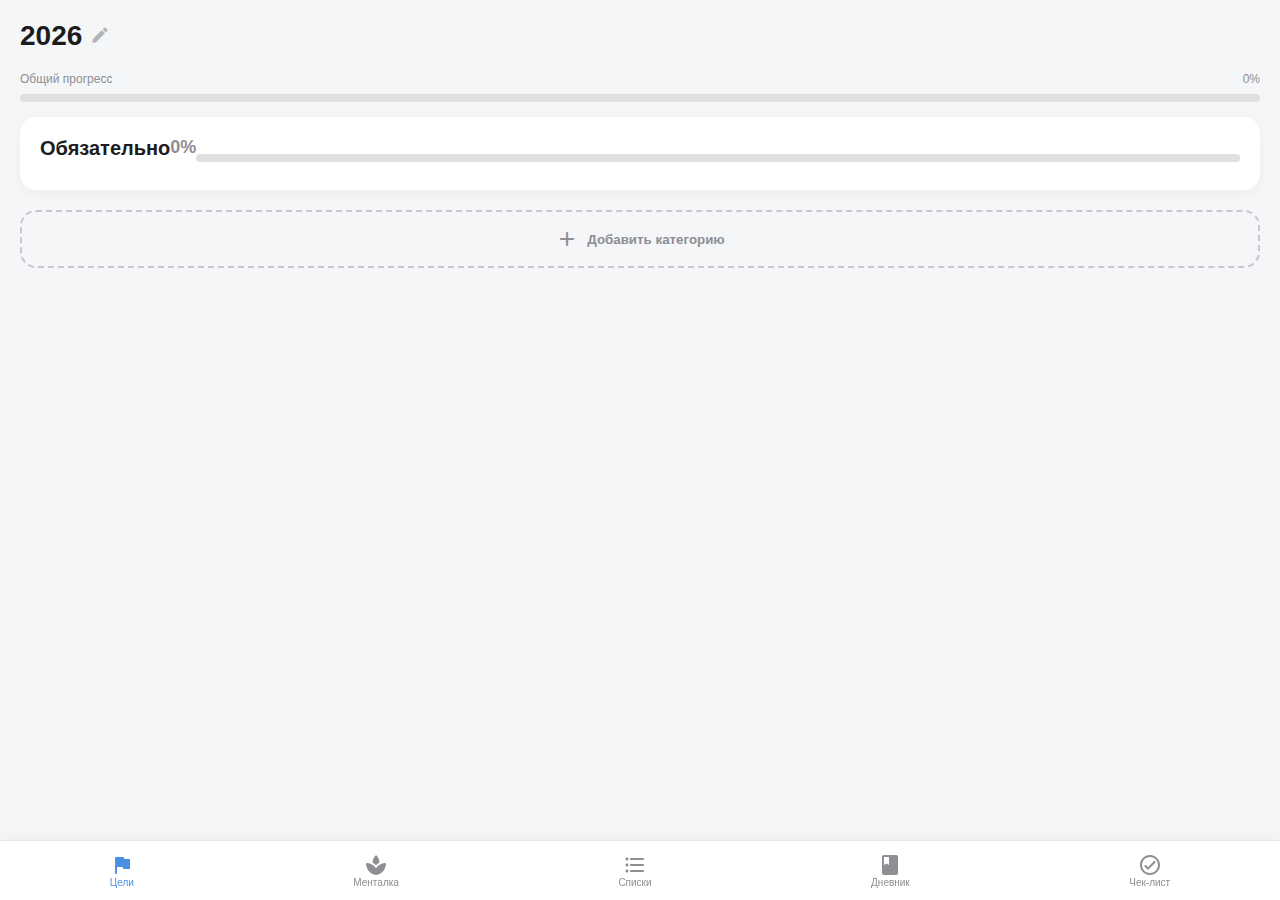
<file: index.html>
<!DOCTYPE html>
<html lang="ru">
<head>
    <meta charset="UTF-8">
    <meta name="viewport" content="width=device-width, initial-scale=1.0, maximum-scale=1.0, user-scalable=no">
    <title>Мой Планировщик</title>
    <link rel="stylesheet" href="https://fonts.googleapis.com/css2?family=Material+Icons+Round">
    <link rel="stylesheet" href="style.css"> 
</head>
<body>

    <div id="view-goals" class="page active">
        <header class="app-header">
            <h1 id="year-title" onclick="editYearTitle()">2026 <span class="material-icons-round" style="font-size: 16px; opacity: 0.5;">edit</span></h1>
        </header>
        
        <div class="total-progress-wrapper">
            <div class="total-progress-info">
                <span>Общий прогресс</span>
                <span id="total-percent">0%</span>
            </div>
            <div class="progress-container">
                <div id="total-progress-fill" class="progress-fill"></div>
            </div>
        </div>
        
        <div class="content-container">
            <div id="goals-list" class="goals-grid"></div>
            <button class="add-category-btn" onclick="addCategory()">
                <span class="material-icons-round">add</span> Добавить категорию
            </button>
        </div>
    </div>

    <div id="view-goal-details" class="page">
        <header class="app-header with-back">
            <button class="icon-btn" onclick="goBackToGoals()">
                <span class="material-icons-round">arrow_back_ios</span>
            </button>
            <h2 id="category-title">Название</h2>
            <button class="icon-btn" onclick="deleteCurrentCategory()">
                <span class="material-icons-round">delete_outline</span>
            </button>
        </header>

        <div class="content-container">
            <div id="tasks-list"></div>
            <div class="input-area">
                <input type="text" id="new-task-input" placeholder="Новая задача...">
                <button onclick="addTask()">
                    <span class="material-icons-round">arrow_upward</span>
                </button>
            </div>
        </div>
    </div>

    <div id="view-mental" class="page center-content"><h2>Менталка</h2><p>Раздел наполняется...</p></div>
    <div id="view-lists" class="page center-content"><h2>Списки</h2><p>Раздел наполняется...</p></div>
    <div id="view-diary" class="page center-content"><h2>Дневник</h2><p>Раздел наполняется...</p></div>
    <div id="view-checklist" class="page center-content"><h2>Чек-лист</h2><p>Раздел наполняется...</p></div>

    <nav class="bottom-nav">
        <button class="nav-item active" onclick="switchTab('view-goals', this)">
            <span class="material-icons-round">flag</span>
            <span class="nav-label">Цели</span>
        </button>
        <button class="nav-item" onclick="switchTab('view-mental', this)">
            <span class="material-icons-round">spa</span>
            <span class="nav-label">Менталка</span>
        </button>
        <button class="nav-item" onclick="switchTab('view-lists', this)">
            <span class="material-icons-round">format_list_bulleted</span>
            <span class="nav-label">Списки</span>
        </button>
        <button class="nav-item" onclick="switchTab('view-diary', this)">
            <span class="material-icons-round">book</span>
            <span class="nav-label">Дневник</span>
        </button>
        <button class="nav-item" onclick="switchTab('view-checklist', this)">
            <span class="material-icons-round">check_circle_outline</span>
            <span class="nav-label">Чек-лист</span>
        </button>
    </nav>
    
<script src="script.js"></script> <script src="mental.js"></script>
    <script src="lists.js"></script>
    <script src="diary_tab.js"></script> <script src="checklist.js"></script>

</body>
</html>
</file>
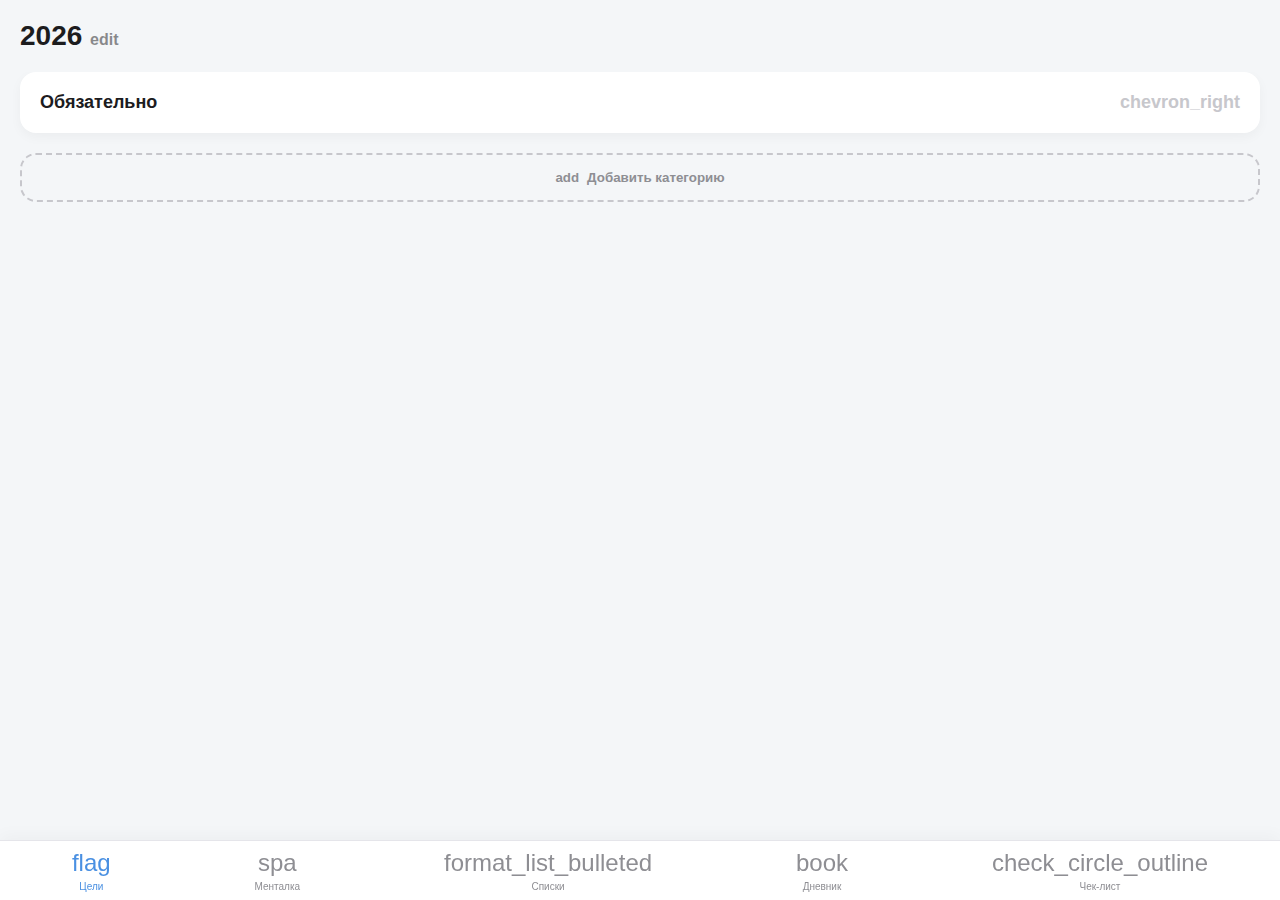
<file: index/index.html>
<!DOCTYPE html>
<html lang="ru">
<head>
    <meta charset="UTF-8">
    <meta name="viewport" content="width=device-width, initial-scale=1.0, maximum-scale=1.0, user-scalable=no">
    <title>Planner App</title>
    <link href="https://fonts.googleapis.com/icon?family=Material+Icons+Round" rel="stylesheet">
    <link rel="stylesheet" href="style.css"> 
</head>
<body>

    <div id="view-goals" class="page active">
        <header class="app-header">
            <h1 id="year-title" onclick="editYearTitle()">2026 <span class="material-icons" style="font-size: 16px; opacity: 0.5;">edit</span></h1>
        </header>
        
        <div class="content-container">
            <div id="goals-list" class="goals-grid">
                </div>
            
            <button class="add-category-btn" onclick="addCategory()">
                <span class="material-icons">add</span> Добавить категорию
            </button>
        </div>
    </div>

    <div id="view-goal-details" class="page">
        <header class="app-header with-back">
            <button class="icon-btn" onclick="goBackToGoals()">
                <span class="material-icons">arrow_back_ios</span>
            </button>
            <h2 id="category-title">Название</h2>
            <button class="icon-btn" onclick="deleteCurrentCategory()">
                <span class="material-icons">delete_outline</span>
            </button>
        </header>

        <div class="content-container">
            <div id="tasks-list"></div>

            <div class="input-area">
                <input type="text" id="new-task-input" placeholder="Новая задача...">
                <button onclick="addTask()">
                    <span class="material-icons">arrow_upward</span>
                </button>
            </div>
        </div>
    </div>

    <div id="view-mental" class="page center-content">
        <h2>Менталка</h2>
        <p>Раздел в разработке...</p>
    </div>

    <div id="view-lists" class="page center-content">
        <h2>Списки</h2>
        <p>Раздел в разработке...</p>
    </div>

    <div id="view-diary" class="page center-content">
        <h2>Дневник</h2>
        <p>Раздел в разработке...</p>
    </div>

    <div id="view-checklist" class="page center-content">
        <h2>Чек-лист</h2>
        <p>Раздел в разработке...</p>
    </div>

    <nav class="bottom-nav">
        <button class="nav-item active" onclick="switchTab('view-goals', this)">
            <span class="material-icons">flag</span>
            <span class="nav-label">Цели</span>
        </button>

        <button class="nav-item" onclick="switchTab('view-mental', this)">
            <span class="material-icons">spa</span>
            <span class="nav-label">Менталка</span>
        </button>

        <button class="nav-item" onclick="switchTab('view-lists', this)">
            <span class="material-icons">format_list_bulleted</span>
            <span class="nav-label">Списки</span>
        </button>

        <button class="nav-item" onclick="switchTab('view-diary', this)">
            <span class="material-icons">book</span>
            <span class="nav-label">Дневник</span>
        </button>

        <button class="nav-item" onclick="switchTab('view-checklist', this)">
            <span class="material-icons">check_circle_outline</span>
            <span class="nav-label">Чек-лист</span>
        </button>
    </nav>

    <script src="script.js"></script>
</body>
</html>
</file>
<file: style.css>
/* CSS START */
:root {
    --primary: #4A90E2;       /* Основной синий цвет */
    --bg-body: #F4F6F8;       /* Светло-серый фон */
    --bg-card: #FFFFFF;       /* Белый цвет карточек */
    --text-main: #1C1C1E;     /* Темный текст */
    --text-sec: #8E8E93;      /* Серый текст */
    --danger: #FF3B30;        /* Красный для удаления */
    --nav-height: 60px;
}

* {
    box-sizing: border-box;
    margin: 0;
    padding: 0;
    font-family: -apple-system, BlinkMacSystemFont, "Segoe UI", Roboto, Helvetica, Arial, sans-serif;
}

body {
    background-color: var(--bg-body);
    color: var(--text-main);
    padding-bottom: calc(var(--nav-height) + 20px); /* Отступ под навигацию */
    height: 100vh;
    overflow: hidden; /* Чтобы скроллились только контейнеры */
}

/* --- Страницы и Навигация --- */
.page {
    display: none; /* Скрываем все страницы */
    height: 100%;
    overflow-y: auto;
    flex-direction: column;
}

.page.active {
    display: flex; /* Показываем активную */
    animation: fadeIn 0.3s ease;
}

.page.center-content {
    justify-content: center;
    align-items: center;
    text-align: center;
}

@keyframes fadeIn {
    from { opacity: 0; transform: translateY(10px); }
    to { opacity: 1; transform: translateY(0); }
}

.bottom-nav {
    position: fixed;
    bottom: 0;
    width: 100%;
    height: var(--nav-height);
    background: var(--bg-card);
    display: flex;
    justify-content: space-around;
    align-items: center;
    border-top: 1px solid #E5E5EA;
    box-shadow: 0 -5px 15px rgba(0,0,0,0.03);
    z-index: 100;
}

.nav-item {
    background: none;
    border: none;
    display: flex;
    flex-direction: column;
    align-items: center;
    color: var(--text-sec);
    font-size: 10px;
    cursor: pointer;
    transition: color 0.2s;
}

.nav-item .material-icons {
    font-size: 24px;
    margin-bottom: 4px;
}

.nav-item.active {
    color: var(--primary);
}

/* --- Заголовки --- */
.app-header {
    padding: 20px;
    background: var(--bg-body);
    display: flex;
    align-items: center;
    justify-content: space-between;
    position: sticky;
    top: 0;
    z-index: 10;
}

.app-header h1 { font-size: 28px; font-weight: 800; }
.app-header h2 { font-size: 20px; font-weight: 700; }
.app-header.with-back { justify-content: space-between; }

.icon-btn {
    background: none;
    border: none;
    color: var(--primary);
    cursor: pointer;
}

/* --- Вкладка ЦЕЛИ (Список категорий) --- */
.content-container {
    padding: 0 20px 80px 20px;
}

.goals-grid {
    display: flex;
    flex-direction: column;
    gap: 12px;
}

.goal-card {
    background: var(--bg-card);
    padding: 20px;
    border-radius: 16px;
    box-shadow: 0 4px 12px rgba(0,0,0,0.04);
    font-size: 18px;
    font-weight: 600;
    display: flex;
    justify-content: space-between;
    align-items: center;
    cursor: pointer;
    transition: transform 0.1s;
}

.goal-card:active { transform: scale(0.98); }

.add-category-btn {
    margin-top: 20px;
    width: 100%;
    padding: 15px;
    background: transparent;
    border: 2px dashed #C7C7CC;
    border-radius: 16px;
    color: var(--text-sec);
    font-weight: 600;
    display: flex;
    align-items: center;
    justify-content: center;
    gap: 8px;
    cursor: pointer;
}

/* --- Вкладка ЦЕЛИ (Ту-ду лист) --- */
.task-item {
    background: var(--bg-card);
    border-radius: 12px;
    margin-bottom: 10px;
    padding: 12px 16px;
    box-shadow: 0 2px 6px rgba(0,0,0,0.02);
}

.task-header {
    display: flex;
    align-items: center;
    justify-content: space-between;
}

.task-main {
    display: flex;
    align-items: center;
    gap: 12px;
    flex-grow: 1;
}

/* Кастомный чекбокс */
.custom-checkbox {
    width: 22px;
    height: 22px;
    border: 2px solid #C7C7CC;
    border-radius: 50%;
    display: flex;
    align-items: center;
    justify-content: center;
    cursor: pointer;
    flex-shrink: 0;
}

.custom-checkbox.checked {
    background-color: var(--primary);
    border-color: var(--primary);
}

.custom-checkbox .material-icons {
    font-size: 16px;
    color: white;
    display: none;
}

.custom-checkbox.checked .material-icons { display: block; }

.task-text {
    font-size: 16px;
    transition: color 0.2s;
}

.task-text.done {
    text-decoration: line-through;
    color: var(--text-sec);
}

.task-controls button {
    background: none;
    border: none;
    color: var(--text-sec);
    padding: 4px;
}

/* Подзадачи (Шаги) */
.sub-tasks {
    margin-top: 10px;
    padding-left: 34px;
    border-left: 2px solid #F2F2F7;
    display: none; /* Скрыто по умолчанию */
}

.sub-tasks.open { display: block; }

.sub-task-item {
    display: flex;
    align-items: center;
    gap: 10px;
    padding: 6px 0;
    font-size: 14px;
}

.sub-input {
    width: 100%;
    border: none;
    border-bottom: 1px solid #E5E5EA;
    padding: 4px;
    outline: none;
    background: transparent;
}

/* Поле ввода внизу */
.input-area {
    position: fixed;
    bottom: var(--nav-height);
    left: 0;
    width: 100%;
    background: var(--bg-card);
    padding: 10px 20px;
    display: flex;
    gap: 10px;
    border-top: 1px solid #E5E5EA;
}

.input-area input {
    flex-grow: 1;
    border: none;
    background: var(--bg-body);
    padding: 12px 16px;
    border-radius: 20px;
    outline: none;
}

.input-area button {
    width: 44px;
    height: 44px;
    border-radius: 50%;
    border: none;
    background: var(--primary);
    color: white;
    display: flex;
    align-items: center;
    justify-content: center;
}

/* Анимация для всех кнопок при нажатии */
button:active, .goal-card:active, .nav-item:active, .task-main:active {
    transform: scale(0.95);
    transition: transform 0.1s ease;
}

/* Стили полосок прогресса */
.progress-container {
    background: #e0e0e0;
    border-radius: 10px;
    height: 8px;
    width: 100%;
    margin-top: 8px;
    overflow: hidden;
}

.progress-fill {
    background: var(--primary);
    height: 100%;
    width: 0%;
    transition: width 0.4s ease-out;
}

/* Общий прогресс под годом */
.total-progress-wrapper {
    padding: 0 20px 15px 20px;
}

.total-progress-info {
    display: flex;
    justify-content: space-between;
    font-size: 12px;
    color: var(--text-sec);
    margin-bottom: 4px;
}

* Увеличиваем область клика для всей задачи */
.task-item {
    padding: 12px 4px; /* Больше пространства сверху и снизу */
    margin-bottom: 8px;
    border-bottom: 1px solid #f2f2f7;
}

/* Увеличиваем текст основной задачи */
.task-text {
    font-size: 18px; /* Было ~16px */
    line-height: 1.4;
    color: #1c1c1e;
}

/* Увеличиваем иконки кружочков/галочек */
.task-main .material-icons-round {
    font-size: 28px !important; /* Делаем иконку крупнее и заметнее */
    margin-right: 14px !important;
}

/* Увеличиваем подзадачи (шаги) */
.sub-tasks {
    padding-left: 42px !important; /* Больше отступ, чтобы визуально отделить от главной */
    margin-top: 12px;
}

.sub-tasks div {
    font-size: 16px !important; /* Увеличиваем текст шага */
    padding: 10px 0; /* Увеличиваем высоту строки шага для клика */
    display: flex;
    align-items: center;
}

/* Увеличиваем иконку чекбокса в подзадачах */
.sub-tasks .material-icons-round {
    font-size: 22px !important;
    margin-right: 10px !important;
}

/* Делаем поле ввода шага удобнее */
.sub-input {
    font-size: 16px !important;
    padding: 10px !important;
    background: #f2f2f7;
    border-radius: 8px;
    border: none;
}

/* Увеличиваем кнопку корзины (удаления) */
.task-controls .material-icons-round {
    font-size: 24px !important;
    padding: 8px; /* Увеличиваем зону клика вокруг корзины */
}
/* CSS END */
</file>
<file: index/style.css>
/* CSS START */
:root {
    --primary: #4A90E2;       /* Основной синий цвет */
    --bg-body: #F4F6F8;       /* Светло-серый фон */
    --bg-card: #FFFFFF;       /* Белый цвет карточек */
    --text-main: #1C1C1E;     /* Темный текст */
    --text-sec: #8E8E93;      /* Серый текст */
    --danger: #FF3B30;        /* Красный для удаления */
    --nav-height: 60px;
}

* {
    box-sizing: border-box;
    margin: 0;
    padding: 0;
    font-family: -apple-system, BlinkMacSystemFont, "Segoe UI", Roboto, Helvetica, Arial, sans-serif;
}

body {
    background-color: var(--bg-body);
    color: var(--text-main);
    padding-bottom: calc(var(--nav-height) + 20px); /* Отступ под навигацию */
    height: 100vh;
    overflow: hidden; /* Чтобы скроллились только контейнеры */
}

/* --- Страницы и Навигация --- */
.page {
    display: none; /* Скрываем все страницы */
    height: 100%;
    overflow-y: auto;
    flex-direction: column;
}

.page.active {
    display: flex; /* Показываем активную */
    animation: fadeIn 0.3s ease;
}

.page.center-content {
    justify-content: center;
    align-items: center;
    text-align: center;
}

@keyframes fadeIn {
    from { opacity: 0; transform: translateY(10px); }
    to { opacity: 1; transform: translateY(0); }
}

.bottom-nav {
    position: fixed;
    bottom: 0;
    width: 100%;
    height: var(--nav-height);
    background: var(--bg-card);
    display: flex;
    justify-content: space-around;
    align-items: center;
    border-top: 1px solid #E5E5EA;
    box-shadow: 0 -5px 15px rgba(0,0,0,0.03);
    z-index: 100;
}

.nav-item {
    background: none;
    border: none;
    display: flex;
    flex-direction: column;
    align-items: center;
    color: var(--text-sec);
    font-size: 10px;
    cursor: pointer;
    transition: color 0.2s;
}

.nav-item .material-icons {
    font-size: 24px;
    margin-bottom: 4px;
}

.nav-item.active {
    color: var(--primary);
}

/* --- Заголовки --- */
.app-header {
    padding: 20px;
    background: var(--bg-body);
    display: flex;
    align-items: center;
    justify-content: space-between;
    position: sticky;
    top: 0;
    z-index: 10;
}

.app-header h1 { font-size: 28px; font-weight: 800; }
.app-header h2 { font-size: 20px; font-weight: 700; }
.app-header.with-back { justify-content: space-between; }

.icon-btn {
    background: none;
    border: none;
    color: var(--primary);
    cursor: pointer;
}

/* --- Вкладка ЦЕЛИ (Список категорий) --- */
.content-container {
    padding: 0 20px 80px 20px;
}

.goals-grid {
    display: flex;
    flex-direction: column;
    gap: 12px;
}

.goal-card {
    background: var(--bg-card);
    padding: 20px;
    border-radius: 16px;
    box-shadow: 0 4px 12px rgba(0,0,0,0.04);
    font-size: 18px;
    font-weight: 600;
    display: flex;
    justify-content: space-between;
    align-items: center;
    cursor: pointer;
    transition: transform 0.1s;
}

.goal-card:active { transform: scale(0.98); }

.add-category-btn {
    margin-top: 20px;
    width: 100%;
    padding: 15px;
    background: transparent;
    border: 2px dashed #C7C7CC;
    border-radius: 16px;
    color: var(--text-sec);
    font-weight: 600;
    display: flex;
    align-items: center;
    justify-content: center;
    gap: 8px;
    cursor: pointer;
}

/* --- Вкладка ЦЕЛИ (Ту-ду лист) --- */
.task-item {
    background: var(--bg-card);
    border-radius: 12px;
    margin-bottom: 10px;
    padding: 12px 16px;
    box-shadow: 0 2px 6px rgba(0,0,0,0.02);
}

.task-header {
    display: flex;
    align-items: center;
    justify-content: space-between;
}

.task-main {
    display: flex;
    align-items: center;
    gap: 12px;
    flex-grow: 1;
}

/* Кастомный чекбокс */
.custom-checkbox {
    width: 22px;
    height: 22px;
    border: 2px solid #C7C7CC;
    border-radius: 50%;
    display: flex;
    align-items: center;
    justify-content: center;
    cursor: pointer;
    flex-shrink: 0;
}

.custom-checkbox.checked {
    background-color: var(--primary);
    border-color: var(--primary);
}

.custom-checkbox .material-icons {
    font-size: 16px;
    color: white;
    display: none;
}

.custom-checkbox.checked .material-icons { display: block; }

.task-text {
    font-size: 16px;
    transition: color 0.2s;
}

.task-text.done {
    text-decoration: line-through;
    color: var(--text-sec);
}

.task-controls button {
    background: none;
    border: none;
    color: var(--text-sec);
    padding: 4px;
}

/* Подзадачи (Шаги) */
.sub-tasks {
    margin-top: 10px;
    padding-left: 34px;
    border-left: 2px solid #F2F2F7;
    display: none; /* Скрыто по умолчанию */
}

.sub-tasks.open { display: block; }

.sub-task-item {
    display: flex;
    align-items: center;
    gap: 10px;
    padding: 6px 0;
    font-size: 14px;
}

.sub-input {
    width: 100%;
    border: none;
    border-bottom: 1px solid #E5E5EA;
    padding: 4px;
    outline: none;
    background: transparent;
}

/* Поле ввода внизу */
.input-area {
    position: fixed;
    bottom: var(--nav-height);
    left: 0;
    width: 100%;
    background: var(--bg-card);
    padding: 10px 20px;
    display: flex;
    gap: 10px;
    border-top: 1px solid #E5E5EA;
}

.input-area input {
    flex-grow: 1;
    border: none;
    background: var(--bg-body);
    padding: 12px 16px;
    border-radius: 20px;
    outline: none;
}

.input-area button {
    width: 44px;
    height: 44px;
    border-radius: 50%;
    border: none;
    background: var(--primary);
    color: white;
    display: flex;
    align-items: center;
    justify-content: center;
}
/* CSS END */
</file>
